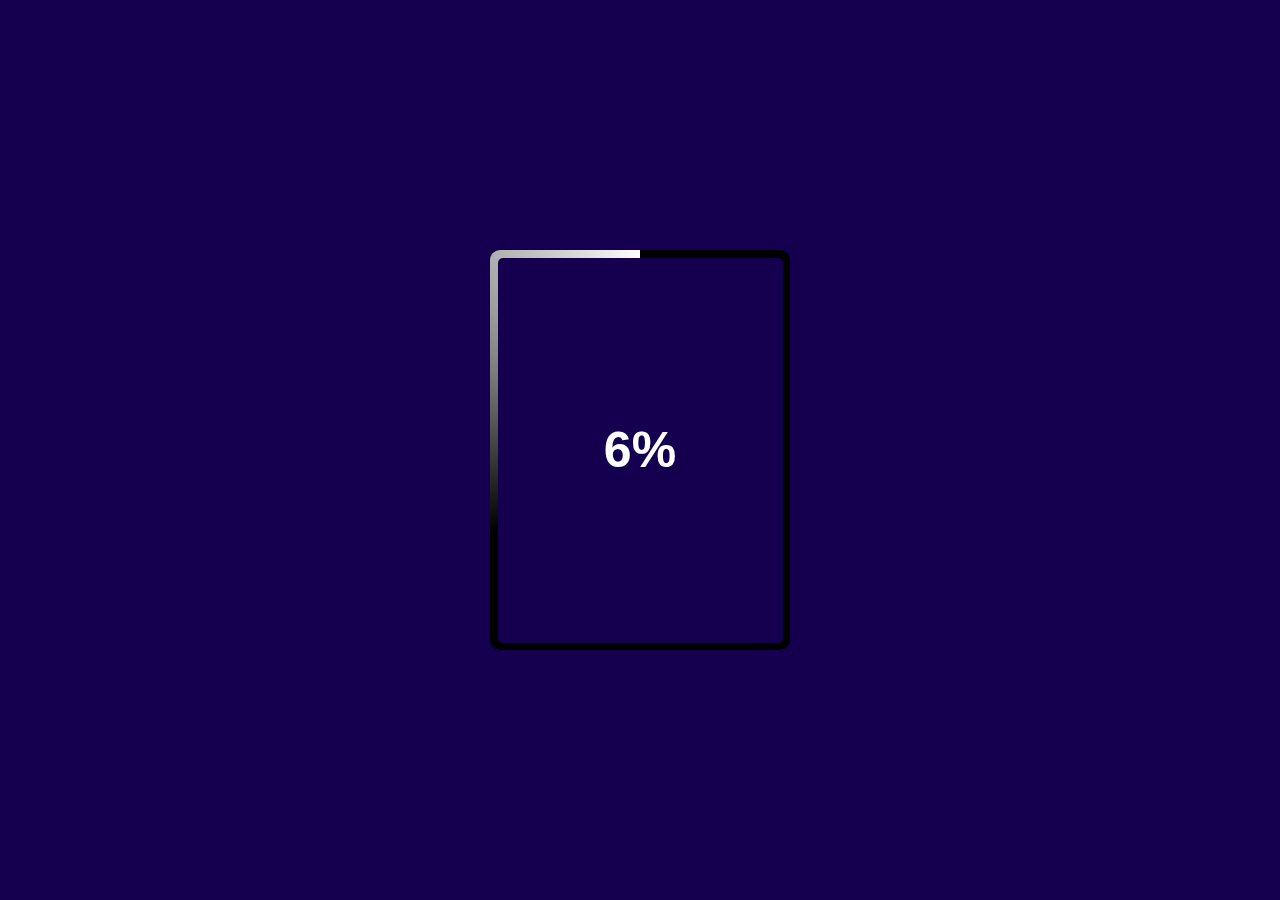
<file: 1 - Loading Animation/index.html>
<!DOCTYPE html>
<html lang="en">
<head>
     <meta charset="UTF-8">
     <meta name="viewport" content="width=device-width, initial-scale=1.0">
     <title>Loading Animation Project</title>
     <link rel="stylesheet" href="style.css">
</head>
<body>
     <div class="container active">
          <div class="overlay">
               <h5 id="percent">0%</h5>
          </div>
     </div>
     <script src="index.js"></script>
</body>
</html>
</file>
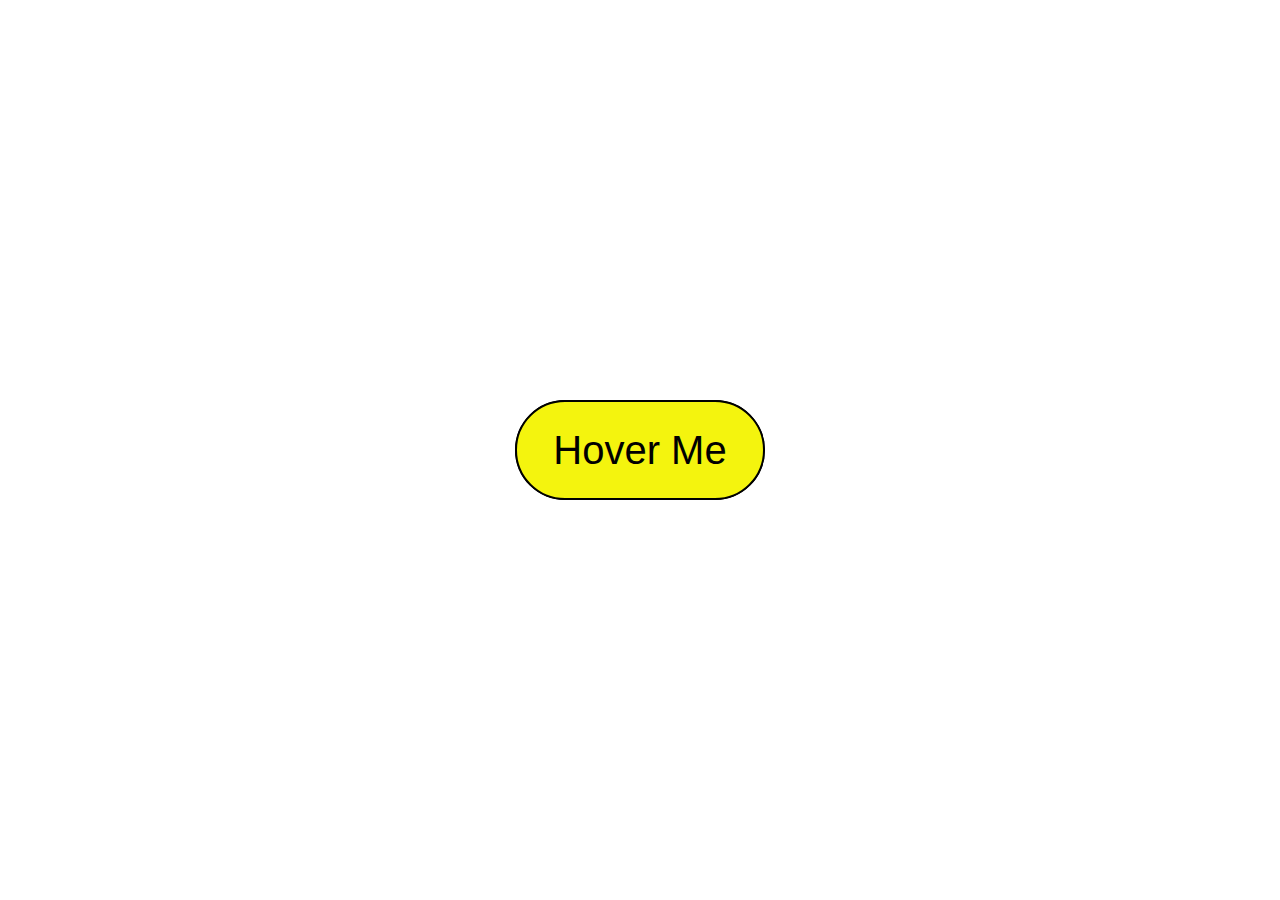
<file: 2 - Button Animation/index.html>
<!DOCTYPE html>
<html lang="en">
<head>
     <meta charset="UTF-8">
     <meta name="viewport" content="width=device-width, initial-scale=1.0">
     <title>Button Animation</title>
     <link rel="stylesheet" href="style.css">
</head>
<body>
     <div class="box">
          <button>Hover Me</button>
     </div>
</body>
</html>
</file>
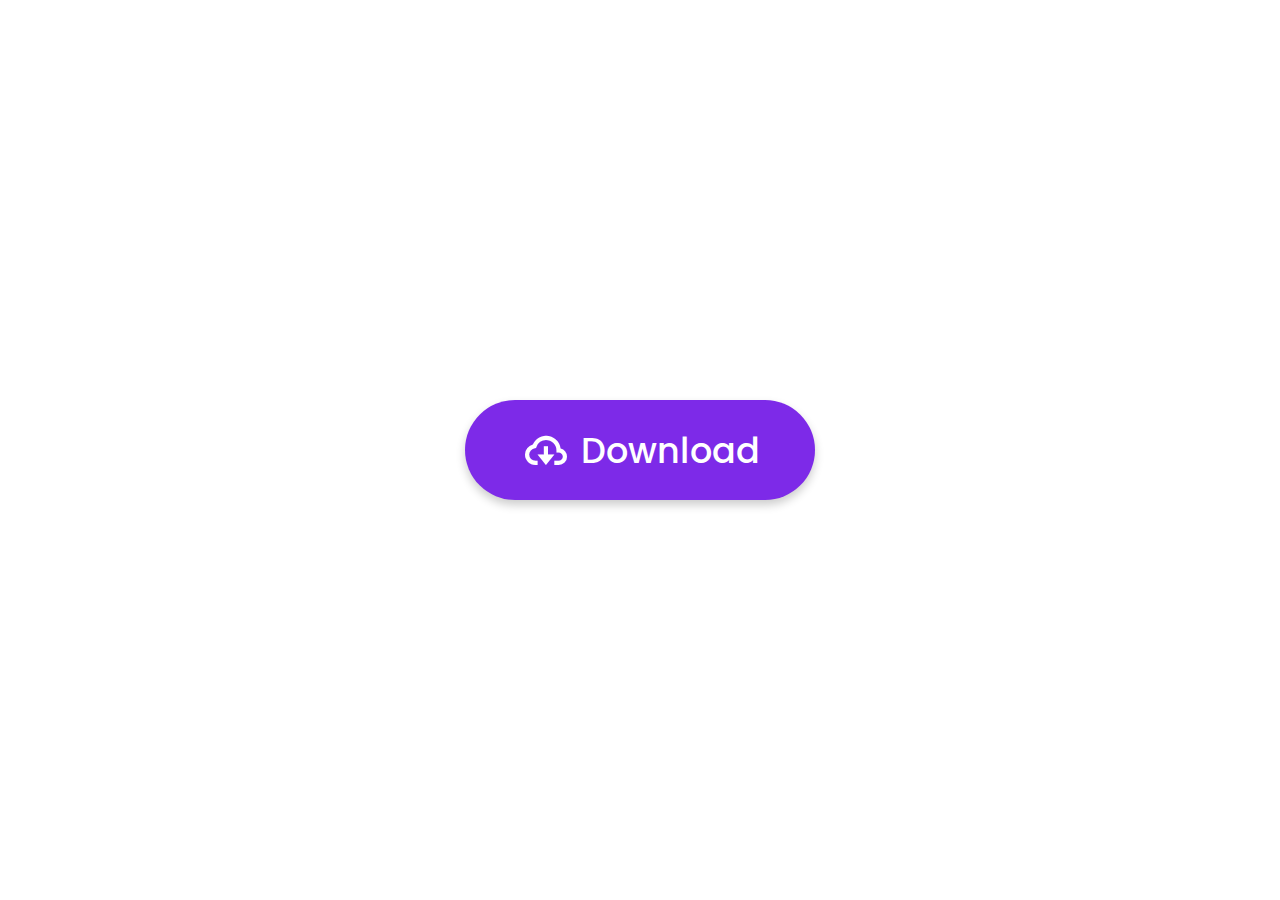
<file: 3 - Progress Bar Button/index.html>
<!DOCTYPE html>
<html lang="en">
<head>
     <meta charset="UTF-8">
     <meta name="viewport" content="width=device-width, initial-scale=1.0">
     <title>Button With Progress Bar</title>
     <link rel="stylesheet" href="style.css">
     <link href='https://unpkg.com/boxicons@2.1.4/css/boxicons.min.css' rel='stylesheet'>
</head>
<body>
     <div class="button">
          <div class="content">
               <i class='bx bx-cloud-download'></i>
               <span class="button-text">Download</span>
          </div>
     </div>

     <script src="script.js"></script>
</body>
</html>
</file>
<file: 1 - Loading Animation/style.css>
:root {
     font-size: 62.5%;
}

* {
     margin: 0;
     padding: 0;
     box-sizing: border-box;
     font-size: 1.6rem;
}

body {
     height: 100vh;
     width: 100%;
     display: flex;
     align-items: center;
     justify-content: center;
     background: #150050;
}

.container {
     position: relative;
     height: 40rem;
     width: 30rem;
     border-radius: 1rem;
     background: #fff;
     display: flex;
     align-items: center;
     justify-content: center;
     overflow: hidden;
}

.container.active {
     background: #000;
}

.container::before {
     position: absolute;
     content: "";
     height: 50rem;
     width: 50rem;
     background-image: conic-gradient(transparent, transparent, transparent, #fff);
}

.container.active::before {
     animation: animate 4s linear infinite;
}

@keyframes animate {
     0% {
          transform: rotate(0deg);
     }

     100% {
          transform: rotate(360deg);
     }
}

.container .overlay {
     position: absolute;
     height: 38.5rem;
     width: 28.5rem;
     border-radius: 0.5rem;
     background: #150050;
     display: flex;
     align-items: center;
     justify-content: center;
}

.container .overlay h5 {
     font-size: 5rem;
     color: #fff;
     font-family: 'Gill Sans', 'Gill Sans MT', Calibri, 'Trebuchet MS', sans-serif;
}
</file>
<file: 2 - Button Animation/style.css>
* {
     margin: 0;
     padding: 0;
     box-sizing: border-box;
}

body {
     height: 100vh;
     display: flex;
     align-items: center;
     justify-content: center;
     background: #fff;
}

.box {
     height: 100px;
     width: 250px;
     border-radius: 50px;
     background: #000;
}

.box button {
     height: 100%;
     width: 100%;
     border-radius: 50px;
     border: 2px solid #000;
     background: rgb(244, 244, 14);
     color: #000;
     font-size: 40px;
     transition: all 0.3s ease;
}

.box button:hover {
     transform: translateY(-12%);
}
</file>
<file: 3 - Progress Bar Button/style.css>
@import url('https://fonts.googleapis.com/css2?family=Poppins:wght@300;400;500;600;700;800;900&display=swap');

:root {
     font-size: 62.5%;
}

* {
     margin: 0;
     padding: 0;
     box-sizing: border-box;
     font-size: 1.6rem;
     font-family: 'Poppins', sans-serif;
}

body {
     height: 100vh;
     width: 100%;
     background: #fff;
     display: flex;
     align-items: center;
     justify-content: center;
}

.button {
     position: relative;
     height: 10rem;
     width: 35rem;
     background: #7d2ae8;
     border-radius: 5rem;
     box-shadow: 0 5px 1rem rgba(0, 0, 0, 0.2);
     transition: all 0.5s cubic-bezier(0.68, -0.55, 0.265, 1.55);
     overflow: hidden;
}

.button.active {
     height: 2rem;
     width: 50rem;
}

.button::before {
     content: '';
     position: absolute;
     top: 0;
     left: -100%;
     height: 100%;
     width: 100%;
     background: #5b13b9;
     border-radius: 5rem;
}

.button.active::before {
     animation: layer 6s ease-in-out forwards;
}

@keyframes layer {
     100% {
          left: 0%;
     }
}

.button .content {
     height: 100%;
     width: 100%;
     color: #fff;
     display: flex;
     align-items: center;
     justify-content: center;
     gap: 1rem;
     transition: all 0.2s ease;
     transition-delay: 0.2s;
}

.button.active .content {
     transform: translateY(7rem);
}

.content i {
     font-size: 5rem;
     font-weight: 500;
}

.content .button-text {
     font-size: 3.5rem;
     font-weight: 500;
}
</file>
